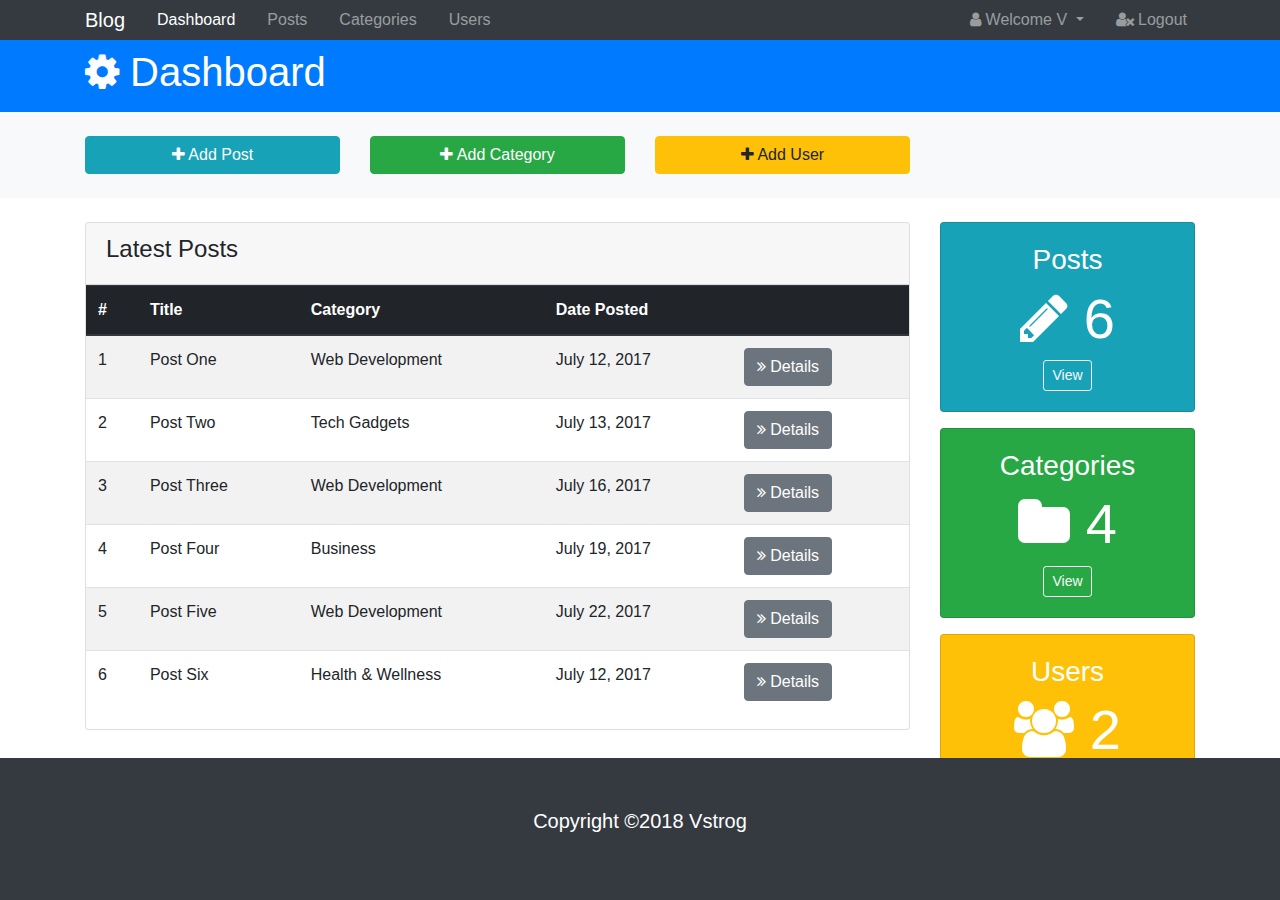
<file: blog/index.html>
<!DOCTYPE html>
<html lang="en">
<head>
  <meta charset="UTF-8">
  <meta name="viewport" content="width=device-width, initial-scale=1.0">
  <meta http-equiv="X-UA-Compatible" content="ie=edge">
  <title>Blog Admin</title>
  <link rel="stylesheet" href="https://cdnjs.cloudflare.com/ajax/libs/font-awesome/4.7.0/css/font-awesome.min.css" />
  <link rel="stylesheet" href="https://maxcdn.bootstrapcdn.com/bootstrap/4.0.0/css/bootstrap.min.css" integrity="sha384-Gn5384xqQ1aoWXA+058RXPxPg6fy4IWvTNh0E263XmFcJlSAwiGgFAW/dAiS6JXm" crossorigin="anonymous">
  <link rel="stylesheet" href="css/style.css">
</head>
<body>
  <nav class="navbar navbar-expand-sm navbar-dark bg-dark p-0">
    <div class="container">
      <a href="index.html" class="navbar-brand">Blog</a>
      <button class="navbar-toggler" data-toggle="collapse" data-target="#navbarNav">
        <span class="navbar-toggler-icon"></span>
      </button>
      <div class="collapse navbar-collapse" id="navbarNav">
        <ul class="navbar-nav">
          <li class="nav-item px-2 active">
            <a href="index.html" class="nav-link">Dashboard</a>
          </li>
          <li class="nav-item px-2">
            <a href="posts.html" class="nav-link">Posts</a>
          </li>
          <li class="nav-item px-2">
            <a href="categories.html" class="nav-link">Categories</a>
          </li>
          <li class="nav-item px-2">
            <a href="users.html" class="nav-link">Users</a>
          </li>
        </ul>
        <ul class="navbar-nav ml-auto">
          <li class="nav-item dropdown mr-3">
            <a href="#" class="nav-link dropdown-toggle" data-toggle="dropdown">
              <i class="fa fa-user"></i> Welcome V
            </a>
            <div class="dropdown-menu">
              <a href="profile.html" class="dropdown-item">
                <i class="fa fa-user-circle"></i> Profile
              </a>
              <a href="settings.html" class="dropdown-item">
                <i class="fa fa-gear"></i> Settings
              </a>
            </div>
          </li>
          <li class="nav-item">
            <a href="login.html" class="nav-link">
              <i class="fa fa-user-times"></i> Logout
            </a>
          </li>
        </ul>
      </div>
    </div>
  </nav>

  <!-- HEADER -->
  <header id="main-header" class="py-2 bg-primary text-white">
    <div class="container">
      <div class="row">
        <div class="col-md-6">
          <h1><i class="fa fa-gear"></i> Dashboard</h1>
        </div>
      </div>
    </div>
  </header>

  <!-- ACTIONS -->
  <section id="actions" class="py-4 mb-4 bg-light">
    <div class="container">
      <div class="row">
        <div class="col-md-3">
          <a href="#" class="btn btn-info btn-block" data-toggle="modal" data-target="#addPostModal">
            <i class="fa fa-plus"></i> Add Post
          </a>
        </div>
        <div class="col-md-3">
          <a href="#" class="btn btn-success btn-block" data-toggle="modal" data-target="#addCategoryModal">
            <i class="fa fa-plus"></i> Add Category
          </a>
        </div>
        <div class="col-md-3">
          <a href="#" class="btn btn-warning btn-block" data-toggle="modal" data-target="#addUserModal">
            <i class="fa fa-plus"></i> Add User
          </a>
        </div>
      </div>
    </div>
  </section>

  <!-- POSTS -->
  <section id="posts">
    <div class="container">
      <div class="row">
        <div class="col-md-9">
          <div class="card">
            <div class="card-header">
              <h4>Latest Posts</h4>
            </div>
            <table class="table table-striped">
              <thead class="thead-dark">
                <tr>
                  <th>#</th>
                  <th>Title</th>
                  <th>Category</th>
                  <th>Date Posted</th>
                  <th></th>
                </tr>
              </thead>
              <tbody>
                <tr>
                  <td scope="row">1</td>
                  <td>Post One</td>
                  <td>Web Development</td>
                  <td>July 12, 2017</td>
                  <td><a href="details.html" class="btn btn-secondary">
                    <i class="fa fa-angle-double-right"></i> Details
                  </a></td>
                </tr>
                <tr>
                  <td scope="row">2</td>
                  <td>Post Two</td>
                  <td>Tech Gadgets</td>
                  <td>July 13, 2017</td>
                  <td><a href="details.html" class="btn btn-secondary">
                    <i class="fa fa-angle-double-right"></i> Details
                  </a></td>
                </tr>
                <tr>
                  <td scope="row">3</td>
                  <td>Post Three</td>
                  <td>Web Development</td>
                  <td>July 16, 2017</td>
                  <td><a href="details.html" class="btn btn-secondary">
                    <i class="fa fa-angle-double-right"></i> Details
                  </a></td>
                </tr>
                <tr>
                  <td scope="row">4</td>
                  <td>Post Four</td>
                  <td>Business</td>
                  <td>July 19, 2017</td>
                  <td><a href="details.html" class="btn btn-secondary">
                    <i class="fa fa-angle-double-right"></i> Details
                  </a></td>
                </tr>
                <tr>
                  <td scope="row">5</td>
                  <td>Post Five</td>
                  <td>Web Development</td>
                  <td>July 22, 2017</td>
                  <td><a href="details.html" class="btn btn-secondary">
                    <i class="fa fa-angle-double-right"></i> Details
                  </a></td>
                </tr>
                <tr>
                  <td scope="row">6</td>
                  <td>Post Six</td>
                  <td>Health & Wellness</td>
                  <td>July 12, 2017</td>
                  <td><a href="details.html" class="btn btn-secondary">
                    <i class="fa fa-angle-double-right"></i> Details
                  </a></td>
                </tr>
              </tbody>
            </table>
          </div>
        </div>
        <div class="col-md-3">
          <div class="card text-center bg-info text-white mb-3">
            <div class="card-body">
              <h3>Posts</h3>
              <h1 class="display-4">
                <i class="fa fa-pencil"></i> 6
              </h1>
              <a href="posts.html" class="btn btn-outline-light btn-sm">View</a>
            </div>
          </div>
          <div class="card text-center bg-success text-white mb-3">
            <div class="card-body">
              <h3>Categories</h3>
              <h1 class="display-4">
                <i class="fa fa-folder"></i> 4
              </h1>
              <a href="categories.html" class="btn btn-outline-light btn-sm">View</a>
            </div>
          </div>
          <div class="card text-center bg-warning text-white mb-3">
            <div class="card-body">
              <h3>Users</h3>
              <h1 class="display-4">
                <i class="fa fa-users"></i> 2
              </h1>
              <a href="users.html" class="btn btn-outline-light btn-sm">View</a>
            </div>
          </div>
        </div>
      </div>
    </div>
  </section>

  <!-- FOOTER -->
  <footer id="main-footer" class="bg-dark text-white mt-5 p-5">
    <div class="container">
      <div class="row">
        <div class="col">
          <p class="lead text-center">Copyright &copy;2018 Vstrog</p>
        </div>
      </div>
    </div>

  </footer>

  <!-- POST MODAL -->
  <div class="modal fade" id="addPostModal">
    <div class="modal-dialog modal-lg">
      <div class="modal-content">
        <div class="modal-header bg-info text-white">
          <h5 class="modal-title">Add Post</h5>
          <button class="close" data-dismiss="modal"><span>&times;</span></button>
        </div>
        <div class="modal-body">
          <form>
            <div class="form-group">
              <label for="title">Title</label>
              <input type="text" class="form-control">
            </div>
            <div class="form-group">
              <label for="category">Category</label>
              <select class="form-control">
                <option value="">Web Development</option>
                <option value="">Tech Gadgets</option>
                <option value="">Business</option>
                <option value="">Health & Wellness</option>
              </select>
            </div>
            <div class="form-group">
              <label for="file">Image Upload</label>
              <input type="file" class="form-control-file">
              <small class="form-test text-muted">Max Size 3MB</small>
            </div>
            <div class="form-group">
              <label for="body">Body</label>
              <textarea class="form-control" name="editor1"></textarea>  
            </div>
          </form>
        </div>
        <div class="modal-footer">
          <button class="btn btn-secondary" data-dismiss="modal">Close</button>
          <button class="btn btn-primary" data-dismiss="modal">Save Changes</button>
        </div>
      </div>
    </div>
    </div>
  
  <!-- CATEGORY MODAL -->
  <div class="modal fade" id="addCategoryModal">
    <div class="modal-dialog modal-lg">
      <div class="modal-content">
        <div class="modal-header bg-success text-white">
          <h5 class="modal-title">Add Category</h5>
          <button class="close" data-dismiss="modal"><span>&times;</span></button>
        </div>
        <div class="modal-body">
          <form>
            <div class="form-group">
              <label for="title">Title</label>
              <input type="text" class="form-control">
            </div>
          </form>
        </div>
        <div class="modal-footer">
          <button class="btn btn-secondary" data-dismiss="modal">Close</button>
          <button class="btn btn-success" data-dismiss="modal">Save Changes</button>
        </div>
      </div>
    </div>
  </div>

  <!-- USER MODAL -->
  <div class="modal fade" id="addUserModal">
    <div class="modal-dialog modal-lg">
      <div class="modal-content">
        <div class="modal-header bg-warning text-white">
          <h5 class="modal-title">Add Category</h5>
          <button class="close" data-dismiss="modal"><span>&times;</span></button>
        </div>
        <div class="modal-body">
          <form>
            <div class="form-group">
              <label for="title">Name</label>
              <input type="text" class="form-control">
            </div>
            <div class="form-group">
              <label for="title">Email</label>
              <input type="text" class="form-control">
            </div>
            <div class="form-group">
              <label for="title">Password</label>
              <input type="password" class="form-control">
            </div>
            <div class="form-group">
              <label for="title">Confirm Password</label>
              <input type="password" class="form-control">
            </div>
          </form>
        </div>
        <div class="modal-footer">
          <button class="btn btn-secondary" data-dismiss="modal">Close</button>
          <button class="btn btn-warning" data-dismiss="modal">Save Changes</button>
        </div>
      </div>
    </div>
  </div>

  <script src="https://code.jquery.com/jquery-3.2.1.slim.min.js" integrity="sha384-KJ3o2DKtIkvYIK3UENzmM7KCkRr/rE9/Qpg6aAZGJwFDMVNA/GpGFF93hXpG5KkN" crossorigin="anonymous"></script>
  <script src="https://cdnjs.cloudflare.com/ajax/libs/popper.js/1.12.9/umd/popper.min.js" integrity="sha384-ApNbgh9B+Y1QKtv3Rn7W3mgPxhU9K/ScQsAP7hUibX39j7fakFPskvXusvfa0b4Q" crossorigin="anonymous"></script>
  <script src="https://maxcdn.bootstrapcdn.com/bootstrap/4.0.0/js/bootstrap.min.js" integrity="sha384-JZR6Spejh4U02d8jOt6vLEHfe/JQGiRRSQQxSfFWpi1MquVdAyjUar5+76PVCmYl" crossorigin="anonymous"></script>
  <script src="https://cdn.ckeditor.com/4.8.0/standard/ckeditor.js"></script>
  <script>CKEDITOR.replace( 'editor1' );</script>
</body>
</html>
</file>
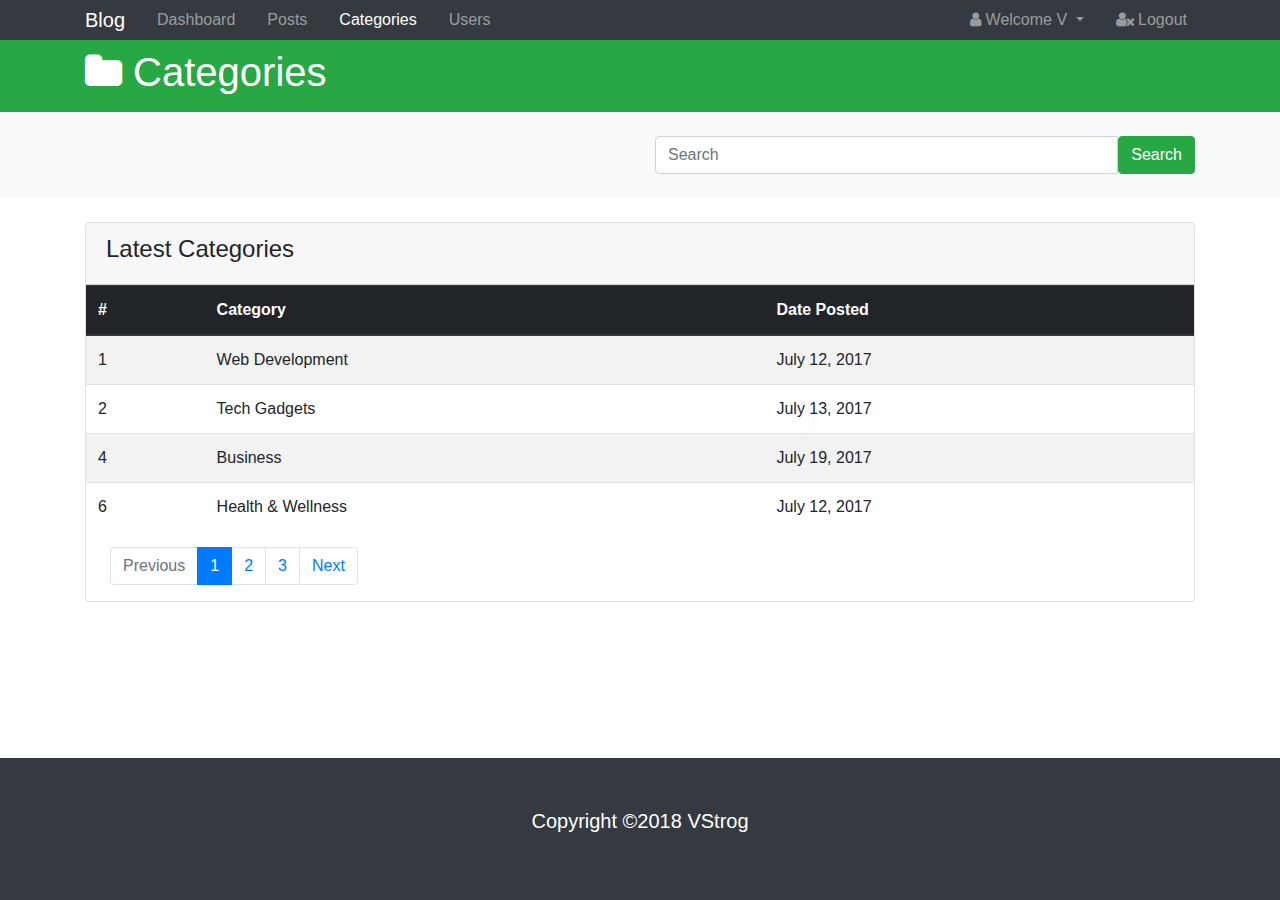
<file: blog/categories.html>
<!DOCTYPE html>
<html lang="en">
<head>
  <meta charset="UTF-8">
  <meta name="viewport" content="width=device-width, initial-scale=1.0">
  <meta http-equiv="X-UA-Compatible" content="ie=edge">
  <title>Blog Admin</title>
  <link rel="stylesheet" href="https://cdnjs.cloudflare.com/ajax/libs/font-awesome/4.7.0/css/font-awesome.min.css" />
  <link rel="stylesheet" href="https://maxcdn.bootstrapcdn.com/bootstrap/4.0.0/css/bootstrap.min.css" integrity="sha384-Gn5384xqQ1aoWXA+058RXPxPg6fy4IWvTNh0E263XmFcJlSAwiGgFAW/dAiS6JXm" crossorigin="anonymous">
  <link rel="stylesheet" href="css/style.css">
</head>
<body>
  <nav class="navbar navbar-expand-sm navbar-dark bg-dark p-0">
    <div class="container">
      <a href="index.html" class="navbar-brand">Blog</a>
      <button class="navbar-toggler" data-toggle="collapse" data-target="#navbarNav">
        <span class="navbar-toggler-icon"></span>
      </button>
      <div class="collapse navbar-collapse" id="navbarNav">
        <ul class="navbar-nav">
          <li class="nav-item px-2">
            <a href="index.html" class="nav-link">Dashboard</a>
          </li>
          <li class="nav-item px-2">
            <a href="posts.html" class="nav-link">Posts</a>
          </li>
          <li class="nav-item px-2">
            <a href="categories.html" class="nav-link active">Categories</a>
          </li>
          <li class="nav-item px-2">
            <a href="users.html" class="nav-link">Users</a>
          </li>
        </ul>
        <ul class="navbar-nav ml-auto">
          <li class="nav-item dropdown mr-3">
            <a href="#" class="nav-link dropdown-toggle" data-toggle="dropdown">
              <i class="fa fa-user"></i> Welcome V
            </a>
            <div class="dropdown-menu">
              <a href="profile.html" class="dropdown-item">
                <i class="fa fa-user-circle"></i> Profile
              </a>
              <a href="settings.html" class="dropdown-item">
                <i class="fa fa-gear"></i> Settings
              </a>
            </div>
          </li>
          <li class="nav-item">
            <a href="login.html" class="nav-link">
              <i class="fa fa-user-times"></i> Logout
            </a>
          </li>
        </ul>
      </div>
    </div>
  </nav>

  <!-- HEADER -->
  <header id="main-header" class="py-2 bg-success text-white">
    <div class="container">
      <div class="row">
        <div class="col-md-6">
          <h1><i class="fa fa-folder"></i> Categories</h1>
        </div>
      </div>
    </div>
  </header>

  <!-- ACTIONS -->
  <section id="actions" class="py-4 mb-4 bg-light">
    <div class="container">
      <div class="row">
        <div class="col-md-6 ml-auto">
          <div class="input-group">
            <input type="text" class="form-control" placeholder="Search">
            <span class="input-group-btn">
              <button class="btn btn-success">Search</button>
            </span>
          </div>
        </div>
      </div>
    </div>
  </section>

  <!-- POSTS -->
  <section id="posts">
    <div class="container">
      <div class="row">
        <div class="col">
          <div class="card">
            <div class="card-header">
              <h4>Latest Categories</h4>
            </div>
            <table class="table table-striped">
              <thead class="thead-dark">
                <tr>
                  <th>#</th>
                  <th>Category</th>
                  <th>Date Posted</th>
                </tr>
              </thead>
              <tbody>
                <tr>
                  <td scope="row">1</td>
                  <td>Web Development</td>
                  <td>July 12, 2017</td>
                </tr>
                <tr>
                  <td scope="row">2</td>
                  <td>Tech Gadgets</td>
                  <td>July 13, 2017</td>
                </tr>
                <tr>
                  <td scope="row">4</td>
                  <td>Business</td>
                  <td>July 19, 2017</td>
                </tr>
                <tr>
                  <td scope="row">6</td>
                  <td>Health & Wellness</td>
                  <td>July 12, 2017</td>
                </tr>
              </tbody>
            </table>
            <nav class="ml-4">
              <ul class="pagination">
                <li class="page-item disabled"><a href="#" class="page-link">Previous</a></li>
                <li class="page-item active"><a href="#" class="page-link">1</a></li>
                <li class="page-item"><a href="#" class="page-link">2</a></li>
                <li class="page-item"><a href="#" class="page-link">3</a></li>
                <li class="page-item"><a href="#" class="page-link">Next</a></li>
              </ul>
            </nav>
          </div>
        </div>
      </div>
    </div>
  </section>

  <!-- FOOTER -->
  <footer id="main-footer" class="bg-dark text-white mt-5 p-5">
    <div class="container">
      <div class="row">
        <div class="col">
          <p class="lead text-center">Copyright &copy;2018 VStrog</p>
        </div>
      </div>
    </div>

  </footer>

  <script src="https://code.jquery.com/jquery-3.2.1.slim.min.js" integrity="sha384-KJ3o2DKtIkvYIK3UENzmM7KCkRr/rE9/Qpg6aAZGJwFDMVNA/GpGFF93hXpG5KkN" crossorigin="anonymous"></script>
  <script src="https://cdnjs.cloudflare.com/ajax/libs/popper.js/1.12.9/umd/popper.min.js" integrity="sha384-ApNbgh9B+Y1QKtv3Rn7W3mgPxhU9K/ScQsAP7hUibX39j7fakFPskvXusvfa0b4Q" crossorigin="anonymous"></script>
  <script src="https://maxcdn.bootstrapcdn.com/bootstrap/4.0.0/js/bootstrap.min.js" integrity="sha384-JZR6Spejh4U02d8jOt6vLEHfe/JQGiRRSQQxSfFWpi1MquVdAyjUar5+76PVCmYl" crossorigin="anonymous"></script>
  <script src="https://cdn.ckeditor.com/4.8.0/standard/ckeditor.js"></script>
  <script>CKEDITOR.replace( 'editor1' );</script>
</body>
</html>
</file>
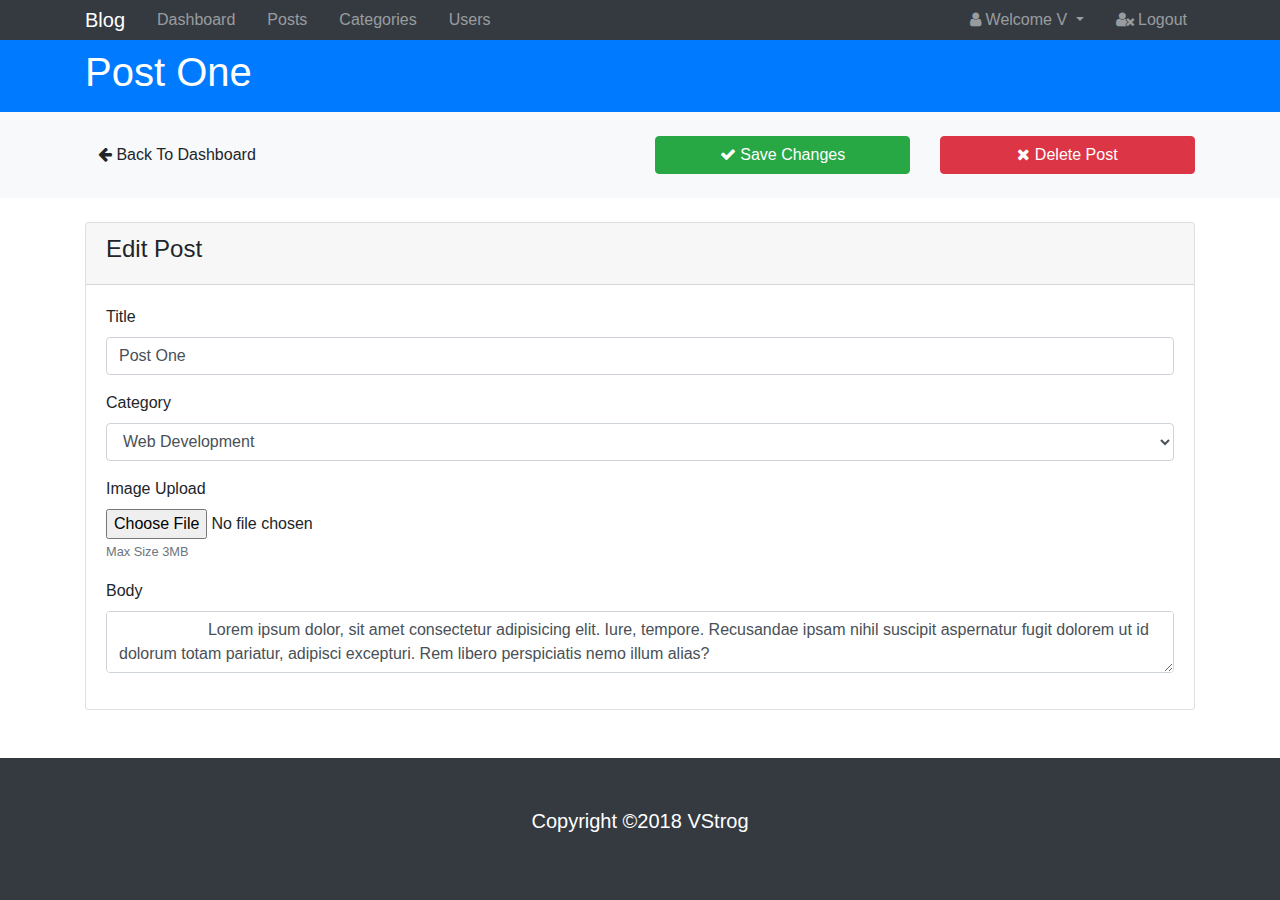
<file: blog/details.html>
<!DOCTYPE html>
<html lang="en">
<head>
  <meta charset="UTF-8">
  <meta name="viewport" content="width=device-width, initial-scale=1.0">
  <meta http-equiv="X-UA-Compatible" content="ie=edge">
  <title>Blogen Admin Area</title>
  <link rel="stylesheet" href="https://cdnjs.cloudflare.com/ajax/libs/font-awesome/4.7.0/css/font-awesome.min.css" />
  <link rel="stylesheet" href="https://maxcdn.bootstrapcdn.com/bootstrap/4.0.0/css/bootstrap.min.css" integrity="sha384-Gn5384xqQ1aoWXA+058RXPxPg6fy4IWvTNh0E263XmFcJlSAwiGgFAW/dAiS6JXm" crossorigin="anonymous">
  <link rel="stylesheet" href="css/style.css">
</head>
<body>
  <nav class="navbar navbar-expand-sm navbar-dark bg-dark p-0">
    <div class="container">
      <a href="index.html" class="navbar-brand">Blog</a>
      <button class="navbar-toggler" data-toggle="collapse" data-target="#navbarNav">
        <span class="navbar-toggler-icon"></span>
      </button>
      <div class="collapse navbar-collapse" id="navbarNav">
        <ul class="navbar-nav">
          <li class="nav-item px-2">
            <a href="index.html" class="nav-link">Dashboard</a>
          </li>
          <li class="nav-item px-2">
            <a href="posts.html" class="nav-link">Posts</a>
          </li>
          <li class="nav-item px-2">
            <a href="categories.html" class="nav-link">Categories</a>
          </li>
          <li class="nav-item px-2">
            <a href="users.html" class="nav-link">Users</a>
          </li>
        </ul>
        <ul class="navbar-nav ml-auto">
          <li class="nav-item dropdown mr-3">
            <a href="#" class="nav-link dropdown-toggle" data-toggle="dropdown">
              <i class="fa fa-user"></i> Welcome V
            </a>
            <div class="dropdown-menu">
              <a href="profile.html" class="dropdown-item">
                <i class="fa fa-user-circle"></i> Profile
              </a>
              <a href="settings.html" class="dropdown-item">
                <i class="fa fa-gear"></i> Settings
              </a>
            </div>
          </li>
          <li class="nav-item">
            <a href="login.html" class="nav-link">
              <i class="fa fa-user-times"></i> Logout
            </a>
          </li>
        </ul>
      </div>
    </div>
  </nav>

  <!-- HEADER -->
  <header id="main-header" class="py-2 bg-primary text-white">
    <div class="container">
      <div class="row">
        <div class="col-md-6">
          <h1> Post One</h1>
        </div>
      </div>
    </div>
  </header>

  <!-- ACTIONS -->
  <section id="actions" class="py-4 mb-4 bg-light">
    <div class="container">
      <div class="row">
        <div class="col-md-3 mr-auto">
          <a href="index.html" class="btn btn-primary btn-light">
            <i class="fa fa-arrow-left"></i> Back To Dashboard
          </a>
        </div>
        <div class="col-md-3">
          <a href="#" class="btn btn-success btn-block">
            <i class="fa fa-check"></i> Save Changes
          </a>
        </div>
        <div class="col-md-3">
          <a href="#" class="btn btn-danger btn-block">
            <i class="fa fa-remove"></i> Delete Post
          </a>
        </div>
      </div>
    </div>
  </section>

  <!-- POSTS -->
  <section id="posts">
    <div class="container">
      <div class="row">
        <div class="col">
          <div class="card">
            <div class="card-header">
              <h4>Edit Post</h4>
            </div>
            <div class="card-body">
              <form>
                <div class="form-group">
                  <label for="title">Title</label>
                  <input type="text" class="form-control" value="Post One">
                </div>
                <div class="form-group">
                  <label for="title">Category</label>
                  <select class="form-control">
                    <option value="">Web Development</option>
                    <option value="">Tech Gadgets</option>
                    <option value="">Business</option>
                    <option value="">Health & Wellness</option>
                  </select>
                </div>
                <div class="form-group">
                  <label for="file">Image Upload</label>
                  <input type="file" class="form-control-file">
                  <small class="form-test text-muted">Max Size 3MB</small>
                </div>
                <div class="form-group">
                  <label for="body">Body</label>
                  <textarea class="form-control" name="editor1">
                    Lorem ipsum dolor, sit amet consectetur adipisicing elit. Iure, tempore. Recusandae ipsam nihil suscipit aspernatur fugit dolorem ut id dolorum totam pariatur, adipisci excepturi. Rem libero perspiciatis nemo illum alias?
                  </textarea>  
                </div>
              </form>
            </div>
          </div>
        </div>
      </div>
    </div>
  </section>

  <!-- FOOTER -->
  <footer id="main-footer" class="bg-dark text-white mt-5 p-5">
    <div class="container">
      <div class="row">
        <div class="col">
          <p class="lead text-center">Copyright &copy;2018 VStrog</p>
        </div>
      </div>
    </div>

  </footer>

  <script src="https://code.jquery.com/jquery-3.2.1.slim.min.js" integrity="sha384-KJ3o2DKtIkvYIK3UENzmM7KCkRr/rE9/Qpg6aAZGJwFDMVNA/GpGFF93hXpG5KkN" crossorigin="anonymous"></script>
  <script src="https://cdnjs.cloudflare.com/ajax/libs/popper.js/1.12.9/umd/popper.min.js" integrity="sha384-ApNbgh9B+Y1QKtv3Rn7W3mgPxhU9K/ScQsAP7hUibX39j7fakFPskvXusvfa0b4Q" crossorigin="anonymous"></script>
  <script src="https://maxcdn.bootstrapcdn.com/bootstrap/4.0.0/js/bootstrap.min.js" integrity="sha384-JZR6Spejh4U02d8jOt6vLEHfe/JQGiRRSQQxSfFWpi1MquVdAyjUar5+76PVCmYl" crossorigin="anonymous"></script>
  <script src="https://cdn.ckeditor.com/4.8.0/standard/ckeditor.js"></script>
  <script>CKEDITOR.replace( 'editor1' );</script>
</body>
</html>
</file>
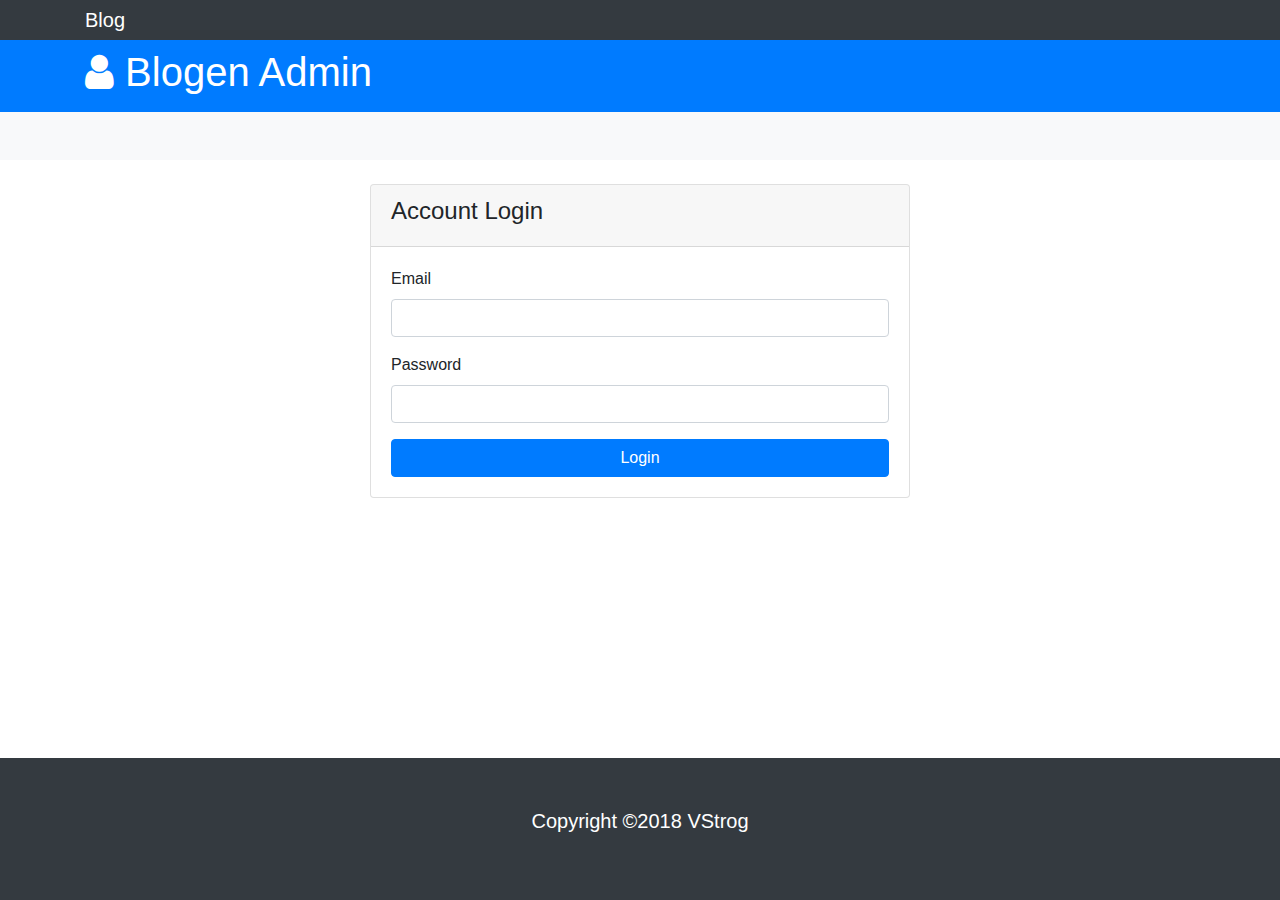
<file: blog/login.html>
<!DOCTYPE html>
<html lang="en">
<head>
  <meta charset="UTF-8">
  <meta name="viewport" content="width=device-width, initial-scale=1.0">
  <meta http-equiv="X-UA-Compatible" content="ie=edge">
  <title>Blog Admin</title>
  <link rel="stylesheet" href="https://cdnjs.cloudflare.com/ajax/libs/font-awesome/4.7.0/css/font-awesome.min.css" />
  <link rel="stylesheet" href="https://maxcdn.bootstrapcdn.com/bootstrap/4.0.0/css/bootstrap.min.css" integrity="sha384-Gn5384xqQ1aoWXA+058RXPxPg6fy4IWvTNh0E263XmFcJlSAwiGgFAW/dAiS6JXm" crossorigin="anonymous">
  <link rel="stylesheet" href="css/style.css">
</head>
<body>
  <nav class="navbar navbar-expand-sm navbar-dark bg-dark p-0">
    <div class="container">
      <a href="index.html" class="navbar-brand">Blog</a>
      <button class="navbar-toggler" data-toggle="collapse" data-target="#navbarNav">
        <span class="navbar-toggler-icon"></span>
      </button>
      <div class="collapse navbar-collapse" id="navbarNav">
        
      </div>
    </div>
  </nav>

  <!-- HEADER -->
  <header id="main-header" class="py-2 bg-primary text-white">
    <div class="container">
      <div class="row">
        <div class="col-md-6">
          <h1><i class="fa fa-user"></i> Blogen Admin</h1>
        </div>
      </div>
    </div>
  </header>

  <!-- ACTIONS -->
  <section id="actions" class="py-4 mb-4 bg-light">
    <div class="container">
      <div class="row">
      </div>
    </div>
  </section>

  <!-- LOGIN -->
  <section id="login">
    <div class="container">
      <div class="row">
        <div class="col-md-6 mx-auto">
          <div class="card">
            <div class="card-header">
              <h4>Account Login</h4>
            </div>
            <div class="card-body">
              <form action="index.html">
                <div class="form-group">
                  <label for="email">Email</label>
                  <input type="email" class="form-control">
                </div>
                <div class="form-group">
                  <label for="password">Password</label>
                  <input type="password" class="form-control">
                </div>
                <input type="submit" class="btn btn-primary btn-block" value="Login">
              </form>
            </div>
          </div>
        </div>
      </div>
    </div>
  </section>

  <!-- FOOTER -->
  <footer id="main-footer" class="bg-dark text-white mt-5 p-5">
    <div class="container">
      <div class="row">
        <div class="col">
          <p class="lead text-center">Copyright &copy;2018 VStrog</p>
        </div>
      </div>
    </div>

  </footer>

  <script src="https://code.jquery.com/jquery-3.2.1.slim.min.js" integrity="sha384-KJ3o2DKtIkvYIK3UENzmM7KCkRr/rE9/Qpg6aAZGJwFDMVNA/GpGFF93hXpG5KkN" crossorigin="anonymous"></script>
  <script src="https://cdnjs.cloudflare.com/ajax/libs/popper.js/1.12.9/umd/popper.min.js" integrity="sha384-ApNbgh9B+Y1QKtv3Rn7W3mgPxhU9K/ScQsAP7hUibX39j7fakFPskvXusvfa0b4Q" crossorigin="anonymous"></script>
  <script src="https://maxcdn.bootstrapcdn.com/bootstrap/4.0.0/js/bootstrap.min.js" integrity="sha384-JZR6Spejh4U02d8jOt6vLEHfe/JQGiRRSQQxSfFWpi1MquVdAyjUar5+76PVCmYl" crossorigin="anonymous"></script>
  <script src="https://cdn.ckeditor.com/4.8.0/standard/ckeditor.js"></script>
  <script>CKEDITOR.replace( 'editor1' );</script>
</body>
</html>
</file>
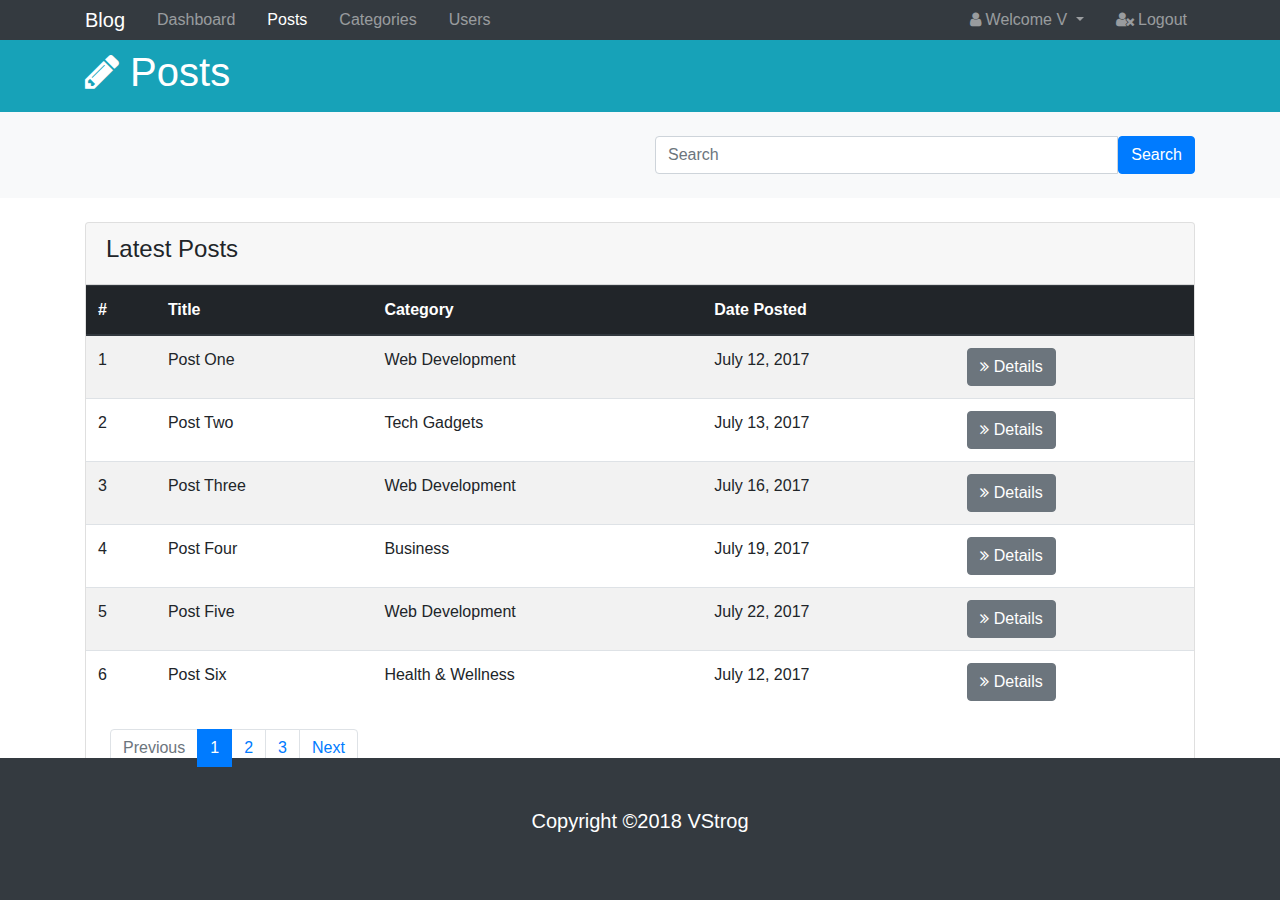
<file: blog/posts.html>
<!DOCTYPE html>
<html lang="en">
<head>
  <meta charset="UTF-8">
  <meta name="viewport" content="width=device-width, initial-scale=1.0">
  <meta http-equiv="X-UA-Compatible" content="ie=edge">
  <title>Blog Admin</title>
  <link rel="stylesheet" href="https://cdnjs.cloudflare.com/ajax/libs/font-awesome/4.7.0/css/font-awesome.min.css" />
  <link rel="stylesheet" href="https://maxcdn.bootstrapcdn.com/bootstrap/4.0.0/css/bootstrap.min.css" integrity="sha384-Gn5384xqQ1aoWXA+058RXPxPg6fy4IWvTNh0E263XmFcJlSAwiGgFAW/dAiS6JXm" crossorigin="anonymous">
  <link rel="stylesheet" href="css/style.css">
</head>
<body>
  <nav class="navbar navbar-expand-sm navbar-dark bg-dark p-0">
    <div class="container">
      <a href="index.html" class="navbar-brand">Blog</a>
      <button class="navbar-toggler" data-toggle="collapse" data-target="#navbarNav">
        <span class="navbar-toggler-icon"></span>
      </button>
      <div class="collapse navbar-collapse" id="navbarNav">
        <ul class="navbar-nav">
          <li class="nav-item px-2">
            <a href="index.html" class="nav-link">Dashboard</a>
          </li>
          <li class="nav-item px-2">
            <a href="posts.html" class="nav-link active">Posts</a>
          </li>
          <li class="nav-item px-2">
            <a href="categories.html" class="nav-link">Categories</a>
          </li>
          <li class="nav-item px-2">
            <a href="users.html" class="nav-link">Users</a>
          </li>
        </ul>
        <ul class="navbar-nav ml-auto">
          <li class="nav-item dropdown mr-3">
            <a href="#" class="nav-link dropdown-toggle" data-toggle="dropdown">
              <i class="fa fa-user"></i> Welcome V
            </a>
            <div class="dropdown-menu">
              <a href="profile.html" class="dropdown-item">
                <i class="fa fa-user-circle"></i> Profile
              </a>
              <a href="settings.html" class="dropdown-item">
                <i class="fa fa-gear"></i> Settings
              </a>
            </div>
          </li>
          <li class="nav-item">
            <a href="login.html" class="nav-link">
              <i class="fa fa-user-times"></i> Logout
            </a>
          </li>
        </ul>
      </div>
    </div>
  </nav>

  <!-- HEADER -->
  <header id="main-header" class="py-2 bg-info text-white">
    <div class="container">
      <div class="row">
        <div class="col-md-6">
          <h1><i class="fa fa-pencil"></i> Posts</h1>
        </div>
      </div>
    </div>
  </header>

  <!-- ACTIONS -->
  <section id="actions" class="py-4 mb-4 bg-light">
    <div class="container">
      <div class="row">
        <div class="col-md-6 ml-auto">
          <div class="input-group">
            <input type="text" class="form-control" placeholder="Search">
            <span class="input-group-btn">
              <button class="btn btn-primary">Search</button>
            </span>
          </div>
        </div>
      </div>
    </div>
  </section>

  <!-- POSTS -->
  <section id="posts">
    <div class="container">
      <div class="row">
        <div class="col">
          <div class="card">
            <div class="card-header">
              <h4>Latest Posts</h4>
            </div>
            <table class="table table-striped">
              <thead class="thead-dark">
                <tr>
                  <th>#</th>
                  <th>Title</th>
                  <th>Category</th>
                  <th>Date Posted</th>
                  <th></th>
                </tr>
              </thead>
              <tbody>
                <tr>
                  <td scope="row">1</td>
                  <td>Post One</td>
                  <td>Web Development</td>
                  <td>July 12, 2017</td>
                  <td><a href="details.html" class="btn btn-secondary">
                    <i class="fa fa-angle-double-right"></i> Details
                  </a></td>
                </tr>
                <tr>
                  <td scope="row">2</td>
                  <td>Post Two</td>
                  <td>Tech Gadgets</td>
                  <td>July 13, 2017</td>
                  <td><a href="details.html" class="btn btn-secondary">
                    <i class="fa fa-angle-double-right"></i> Details
                  </a></td>
                </tr>
                <tr>
                  <td scope="row">3</td>
                  <td>Post Three</td>
                  <td>Web Development</td>
                  <td>July 16, 2017</td>
                  <td><a href="details.html" class="btn btn-secondary">
                    <i class="fa fa-angle-double-right"></i> Details
                  </a></td>
                </tr>
                <tr>
                  <td scope="row">4</td>
                  <td>Post Four</td>
                  <td>Business</td>
                  <td>July 19, 2017</td>
                  <td><a href="details.html" class="btn btn-secondary">
                    <i class="fa fa-angle-double-right"></i> Details
                  </a></td>
                </tr>
                <tr>
                  <td scope="row">5</td>
                  <td>Post Five</td>
                  <td>Web Development</td>
                  <td>July 22, 2017</td>
                  <td><a href="details.html" class="btn btn-secondary">
                    <i class="fa fa-angle-double-right"></i> Details
                  </a></td>
                </tr>
                <tr>
                  <td scope="row">6</td>
                  <td>Post Six</td>
                  <td>Health & Wellness</td>
                  <td>July 12, 2017</td>
                  <td><a href="details.html" class="btn btn-secondary">
                    <i class="fa fa-angle-double-right"></i> Details
                  </a></td>
                </tr>
              </tbody>
            </table>
            <nav class="ml-4">
              <ul class="pagination">
                <li class="page-item disabled"><a href="#" class="page-link">Previous</a></li>
                <li class="page-item active"><a href="#" class="page-link">1</a></li>
                <li class="page-item"><a href="#" class="page-link">2</a></li>
                <li class="page-item"><a href="#" class="page-link">3</a></li>
                <li class="page-item"><a href="#" class="page-link">Next</a></li>
              </ul>
            </nav>
          </div>
        </div>
      </div>
    </div>
  </section>

  <!-- FOOTER -->
  <footer id="main-footer" class="bg-dark text-white mt-5 p-5">
    <div class="container">
      <div class="row">
        <div class="col">
          <p class="lead text-center">Copyright &copy;2018 VStrog</p>
        </div>
      </div>
    </div>

  </footer>

  <script src="https://code.jquery.com/jquery-3.2.1.slim.min.js" integrity="sha384-KJ3o2DKtIkvYIK3UENzmM7KCkRr/rE9/Qpg6aAZGJwFDMVNA/GpGFF93hXpG5KkN" crossorigin="anonymous"></script>
  <script src="https://cdnjs.cloudflare.com/ajax/libs/popper.js/1.12.9/umd/popper.min.js" integrity="sha384-ApNbgh9B+Y1QKtv3Rn7W3mgPxhU9K/ScQsAP7hUibX39j7fakFPskvXusvfa0b4Q" crossorigin="anonymous"></script>
  <script src="https://maxcdn.bootstrapcdn.com/bootstrap/4.0.0/js/bootstrap.min.js" integrity="sha384-JZR6Spejh4U02d8jOt6vLEHfe/JQGiRRSQQxSfFWpi1MquVdAyjUar5+76PVCmYl" crossorigin="anonymous"></script>
  <script src="https://cdn.ckeditor.com/4.8.0/standard/ckeditor.js"></script>
  <script>CKEDITOR.replace( 'editor1' );</script>
</body>
</html>
</file>
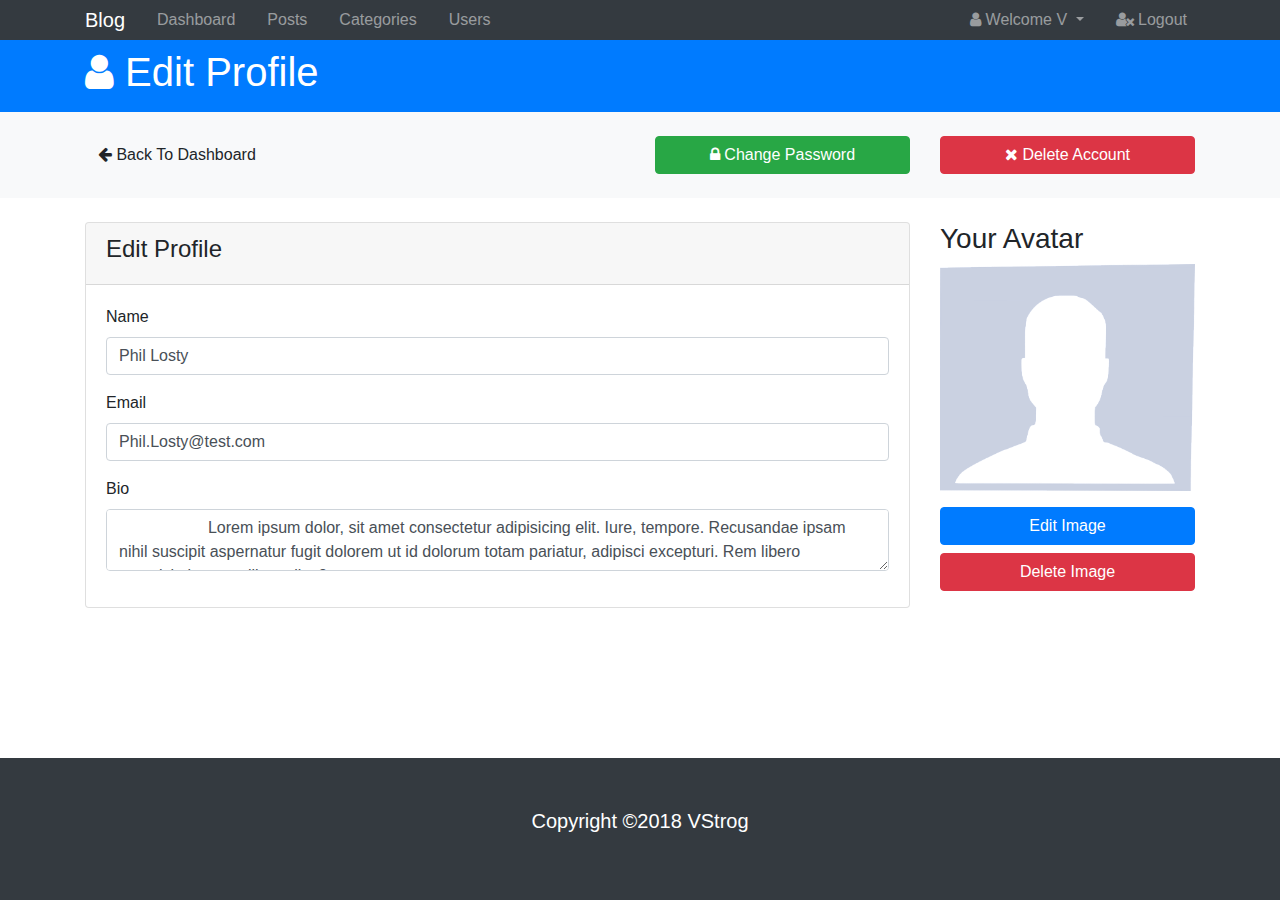
<file: blog/profile.html>
<!DOCTYPE html>
<html lang="en">
<head>
  <meta charset="UTF-8">
  <meta name="viewport" content="width=device-width, initial-scale=1.0">
  <meta http-equiv="X-UA-Compatible" content="ie=edge">
  <title>Blog Admin</title>
  <link rel="stylesheet" href="https://cdnjs.cloudflare.com/ajax/libs/font-awesome/4.7.0/css/font-awesome.min.css" />
  <link rel="stylesheet" href="https://maxcdn.bootstrapcdn.com/bootstrap/4.0.0/css/bootstrap.min.css" integrity="sha384-Gn5384xqQ1aoWXA+058RXPxPg6fy4IWvTNh0E263XmFcJlSAwiGgFAW/dAiS6JXm" crossorigin="anonymous">
  <link rel="stylesheet" href="css/style.css">
</head>
<body>
  <nav class="navbar navbar-expand-sm navbar-dark bg-dark p-0">
    <div class="container">
      <a href="index.html" class="navbar-brand">Blog</a>
      <button class="navbar-toggler" data-toggle="collapse" data-target="#navbarNav">
        <span class="navbar-toggler-icon"></span>
      </button>
      <div class="collapse navbar-collapse" id="navbarNav">
        <ul class="navbar-nav">
          <li class="nav-item px-2">
            <a href="index.html" class="nav-link">Dashboard</a>
          </li>
          <li class="nav-item px-2">
            <a href="posts.html" class="nav-link">Posts</a>
          </li>
          <li class="nav-item px-2">
            <a href="categories.html" class="nav-link">Categories</a>
          </li>
          <li class="nav-item px-2">
            <a href="users.html" class="nav-link">Users</a>
          </li>
        </ul>
        <ul class="navbar-nav ml-auto">
          <li class="nav-item dropdown mr-3">
            <a href="#" class="nav-link dropdown-toggle" data-toggle="dropdown">
              <i class="fa fa-user"></i> Welcome V
            </a>
            <div class="dropdown-menu">
              <a href="profile.html" class="dropdown-item">
                <i class="fa fa-user-circle"></i> Profile
              </a>
              <a href="settings.html" class="dropdown-item">
                <i class="fa fa-gear"></i> Settings
              </a>
            </div>
          </li>
          <li class="nav-item">
            <a href="login.html" class="nav-link">
              <i class="fa fa-user-times"></i> Logout
            </a>
          </li>
        </ul>
      </div>
    </div>
  </nav>

  <!-- HEADER -->
  <header id="main-header" class="py-2 bg-primary text-white">
    <div class="container">
      <div class="row">
        <div class="col-md-6">
          <h1><i class="fa fa-user"></i> Edit Profile</h1>
        </div>
      </div>
    </div>
  </header>

  <!-- ACTIONS -->
  <section id="actions" class="py-4 mb-4 bg-light">
    <div class="container">
      <div class="row">
        <div class="col-md-3 mr-auto">
          <a href="index.html" class="btn btn-primary btn-light">
            <i class="fa fa-arrow-left"></i> Back To Dashboard
          </a>
        </div>
        <div class="col-md-3">
          <a href="#" class="btn btn-success btn-block" data-toggle="modal" data-target="#passwordModal" >
            <i class="fa fa-lock"></i> Change Password
          </a>
        </div>
        <div class="col-md-3">
          <a href="#" class="btn btn-danger btn-block">
            <i class="fa fa-remove"></i> Delete Account
          </a>
        </div>
      </div>
    </div>
  </section>

  <!-- PROFILE EDIT -->
  <section id="profile">
    <div class="container">
      <div class="row">
        <div class="col-md-9">
          <div class="card">
            <div class="card-header">
              <h4>Edit Profile</h4>
            </div>
            <div class="card-body">
              <form>
                <div class="form-group">
                  <label for="title">Name</label>
                  <input type="text" class="form-control" value="Phil Losty">
                </div>
                <div class="form-group">
                  <label for="title">Email</label>
                  <input type="text" class="form-control" value="Phil.Losty@test.com">
                </div>
                <div class="form-group">
                  <label for="body">Bio</label>
                  <textarea class="form-control" name="editor1">
                    Lorem ipsum dolor, sit amet consectetur adipisicing elit. Iure, tempore. Recusandae ipsam nihil suscipit aspernatur fugit dolorem ut id dolorum totam pariatur, adipisci excepturi. Rem libero perspiciatis nemo illum alias?
                  </textarea>  
                </div>
              </form>
            </div>
          </div>
        </div>
        <div class="col-md-3">
          <h3>Your Avatar</h3>
          <img src="img/avatar.png" alt="avatar" class="d-block img-fluid mb-3">
          <button class="btn btn-primary btn-block">Edit Image</button>
          <button class="btn btn-danger btn-block">Delete Image</button>
        </div>
      </div>
    </div>
  </section>

  <!-- FOOTER -->
  <footer id="main-footer" class="bg-dark text-white mt-5 p-5">
    <div class="container">
      <div class="row">
        <div class="col">
          <p class="lead text-center">Copyright &copy;2018 VStrog</p>
        </div>
      </div>
    </div>
  </footer>

  <!-- PASSWORD MODAL -->
  <div class="modal fade" id="passwordModal">
    <div class="modal-dialog modal-lg">
      <div class="modal-content">
        <div class="modal-header bg-primary text-white">
          <h5 class="modal-title">Change Password</h5>
          <button class="close" data-dismiss="modal"><span>&times;</span></button>
        </div>
        <div class="modal-body">
          <form>
            <div class="form-group">
              <label for="title">Password</label>
              <input type="password" class="form-control">
            </div>
            <div class="form-group">
              <label for="title">Confirm Password</label>
              <input type="password" class="form-control">
            </div>
          </form>
        </div>
        <div class="modal-footer">
          <button class="btn btn-secondary" data-dismiss="modal">Close</button>
          <button class="btn btn-primary" data-dismiss="modal">Update Password</button>
        </div>
      </div>
    </div>
  </div>

  <script src="https://code.jquery.com/jquery-3.2.1.slim.min.js" integrity="sha384-KJ3o2DKtIkvYIK3UENzmM7KCkRr/rE9/Qpg6aAZGJwFDMVNA/GpGFF93hXpG5KkN" crossorigin="anonymous"></script>
  <script src="https://cdnjs.cloudflare.com/ajax/libs/popper.js/1.12.9/umd/popper.min.js" integrity="sha384-ApNbgh9B+Y1QKtv3Rn7W3mgPxhU9K/ScQsAP7hUibX39j7fakFPskvXusvfa0b4Q" crossorigin="anonymous"></script>
  <script src="https://maxcdn.bootstrapcdn.com/bootstrap/4.0.0/js/bootstrap.min.js" integrity="sha384-JZR6Spejh4U02d8jOt6vLEHfe/JQGiRRSQQxSfFWpi1MquVdAyjUar5+76PVCmYl" crossorigin="anonymous"></script>
  <script src="https://cdn.ckeditor.com/4.8.0/standard/ckeditor.js"></script>
  <script>CKEDITOR.replace( 'editor1' );</script>
</body>
</html>
</file>
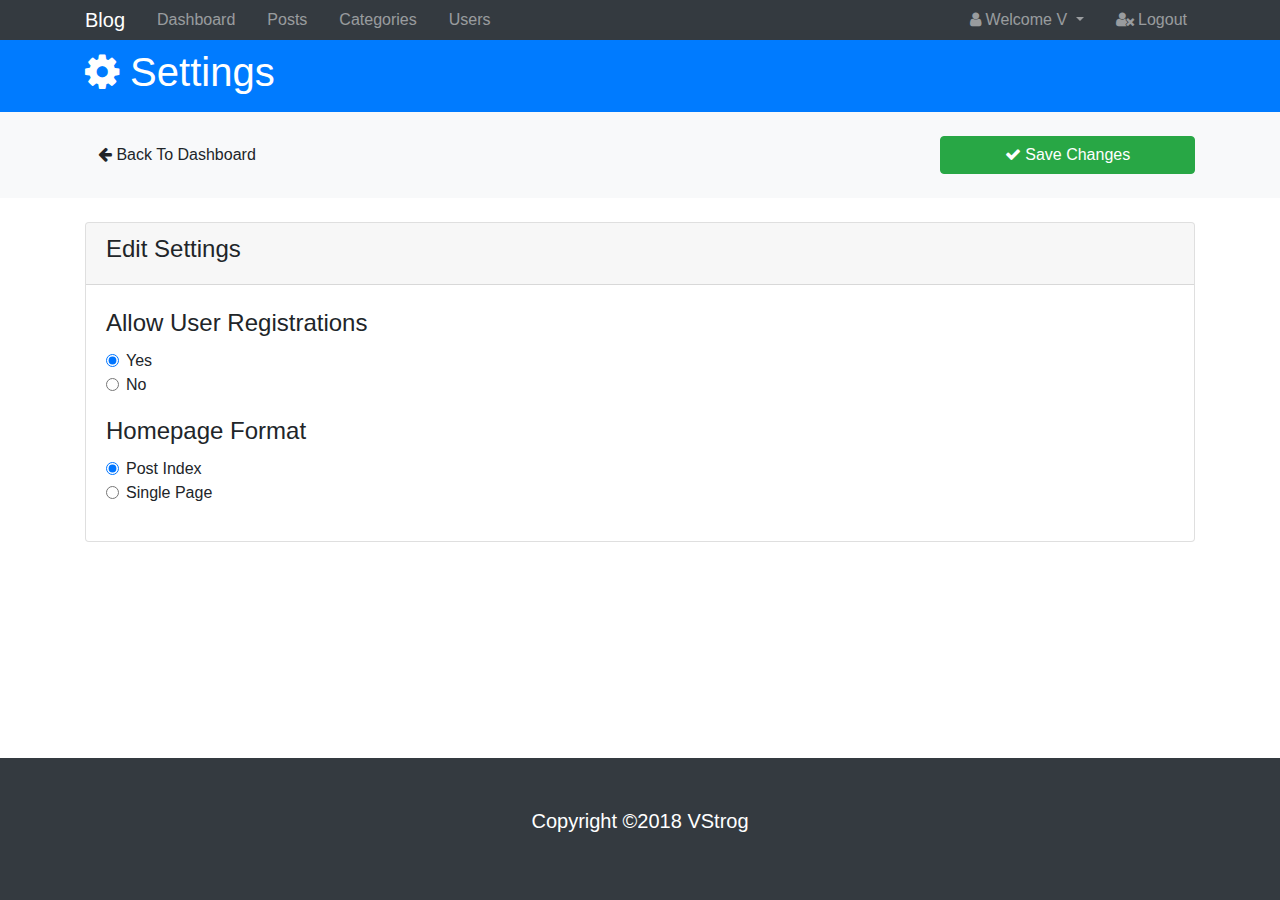
<file: blog/settings.html>
<!DOCTYPE html>
<html lang="en">
<head>
  <meta charset="UTF-8">
  <meta name="viewport" content="width=device-width, initial-scale=1.0">
  <meta http-equiv="X-UA-Compatible" content="ie=edge">
  <title>Blog Admin</title>
  <link rel="stylesheet" href="https://cdnjs.cloudflare.com/ajax/libs/font-awesome/4.7.0/css/font-awesome.min.css" />
  <link rel="stylesheet" href="https://maxcdn.bootstrapcdn.com/bootstrap/4.0.0/css/bootstrap.min.css" integrity="sha384-Gn5384xqQ1aoWXA+058RXPxPg6fy4IWvTNh0E263XmFcJlSAwiGgFAW/dAiS6JXm" crossorigin="anonymous">
  <link rel="stylesheet" href="css/style.css">
</head>
<body>
  <nav class="navbar navbar-expand-sm navbar-dark bg-dark p-0">
    <div class="container">
      <a href="index.html" class="navbar-brand">Blog</a>
      <button class="navbar-toggler" data-toggle="collapse" data-target="#navbarNav">
        <span class="navbar-toggler-icon"></span>
      </button>
      <div class="collapse navbar-collapse" id="navbarNav">
        <ul class="navbar-nav">
          <li class="nav-item px-2">
            <a href="index.html" class="nav-link">Dashboard</a>
          </li>
          <li class="nav-item px-2">
            <a href="posts.html" class="nav-link">Posts</a>
          </li>
          <li class="nav-item px-2">
            <a href="categories.html" class="nav-link">Categories</a>
          </li>
          <li class="nav-item px-2">
            <a href="users.html" class="nav-link">Users</a>
          </li>
        </ul>
        <ul class="navbar-nav ml-auto">
          <li class="nav-item dropdown mr-3">
            <a href="#" class="nav-link dropdown-toggle" data-toggle="dropdown">
              <i class="fa fa-user"></i> Welcome V
            </a>
            <div class="dropdown-menu">
              <a href="profile.html" class="dropdown-item">
                <i class="fa fa-user-circle"></i> Profile
              </a>
              <a href="settings.html" class="dropdown-item">
                <i class="fa fa-gear"></i> Settings
              </a>
            </div>
          </li>
          <li class="nav-item">
            <a href="login.html" class="nav-link">
              <i class="fa fa-user-times"></i> Logout
            </a>
          </li>
        </ul>
      </div>
    </div>
  </nav>

  <!-- HEADER -->
  <header id="main-header" class="py-2 bg-primary text-white">
    <div class="container">
      <div class="row">
        <div class="col-md-6">
          <h1><i class="fa fa-gear"></i> Settings</h1>
        </div>
      </div>
    </div>
  </header>

  <!-- ACTIONS -->
  <section id="actions" class="py-4 mb-4 bg-light">
    <div class="container">
      <div class="row">
        <div class="col-md-3 mr-auto">
          <a href="index.html" class="btn btn-primary btn-light">
            <i class="fa fa-arrow-left"></i> Back To Dashboard
          </a>
        </div>
        <div class="col-md-3">
          <a href="#" class="btn btn-success btn-block">
            <i class="fa fa-check"></i> Save Changes
          </a>
        </div>
      </div>
    </div>
  </section>

  <!-- SETTINGS -->
  <section id="settings">
    <div class="container">
      <div class="row">
        <div class="col">
          <div class="card">
            <div class="card-header">
              <h4>Edit Settings</h4>
            </div>
            <div class="card-body">
              <form>
                <fieldset class="form-group">
                  <legend>Allow User Registrations</legend>
                  <div class="form-check">
                    <label class="form-check-label">
                      <input type="radio" class="form-check-input" value="yes" checked="yes"> Yes
                    </label>
                  </div>
                  <div class="form-check">
                    <label class="form-check-label">
                      <input type="radio" class="form-check-input" value="no"> No
                    </label>
                  </div>
                </fieldset>
                <fieldset class="form-group">
                  <legend>Homepage Format</legend>
                  <div class="form-check">
                    <label class="form-check-label">
                      <input type="radio" class="form-check-input" value="posts" checked="yes"> Post Index
                    </label>
                  </div>
                  <div class="form-check">
                    <label class="form-check-label">
                      <input type="radio" class="form-check-input" value="page"> Single Page
                    </label>
                  </div>
                </fieldset>
              </form>
            </div>
          </div>
        </div>
      </div>
    </div>
  </section>

  <!-- FOOTER -->
  <footer id="main-footer" class="bg-dark text-white mt-5 p-5">
    <div class="container">
      <div class="row">
        <div class="col">
          <p class="lead text-center">Copyright &copy;2018 VStrog</p>
        </div>
      </div>
    </div>

  </footer>

  <script src="https://code.jquery.com/jquery-3.2.1.slim.min.js" integrity="sha384-KJ3o2DKtIkvYIK3UENzmM7KCkRr/rE9/Qpg6aAZGJwFDMVNA/GpGFF93hXpG5KkN" crossorigin="anonymous"></script>
  <script src="https://cdnjs.cloudflare.com/ajax/libs/popper.js/1.12.9/umd/popper.min.js" integrity="sha384-ApNbgh9B+Y1QKtv3Rn7W3mgPxhU9K/ScQsAP7hUibX39j7fakFPskvXusvfa0b4Q" crossorigin="anonymous"></script>
  <script src="https://maxcdn.bootstrapcdn.com/bootstrap/4.0.0/js/bootstrap.min.js" integrity="sha384-JZR6Spejh4U02d8jOt6vLEHfe/JQGiRRSQQxSfFWpi1MquVdAyjUar5+76PVCmYl" crossorigin="anonymous"></script>
  <script src="https://cdn.ckeditor.com/4.8.0/standard/ckeditor.js"></script>
  <script>CKEDITOR.replace( 'editor1' );</script>
</body>
</html>
</file>
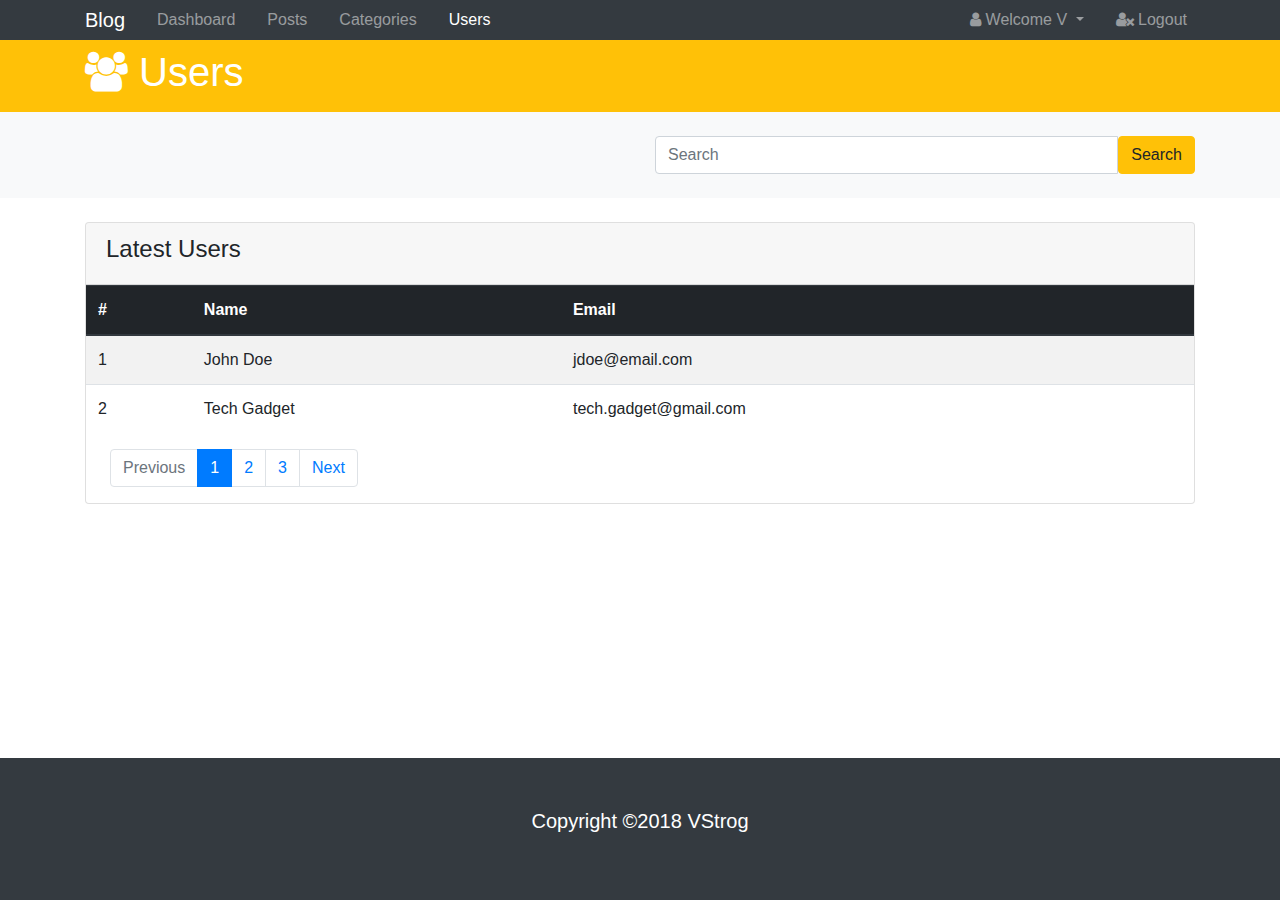
<file: blog/users.html>
<!DOCTYPE html>
<html lang="en">
<head>
  <meta charset="UTF-8">
  <meta name="viewport" content="width=device-width, initial-scale=1.0">
  <meta http-equiv="X-UA-Compatible" content="ie=edge">
  <title>Blog Admin</title>
  <link rel="stylesheet" href="https://cdnjs.cloudflare.com/ajax/libs/font-awesome/4.7.0/css/font-awesome.min.css" />
  <link rel="stylesheet" href="https://maxcdn.bootstrapcdn.com/bootstrap/4.0.0/css/bootstrap.min.css" integrity="sha384-Gn5384xqQ1aoWXA+058RXPxPg6fy4IWvTNh0E263XmFcJlSAwiGgFAW/dAiS6JXm" crossorigin="anonymous">
  <link rel="stylesheet" href="css/style.css">
</head>
<body>
  <nav class="navbar navbar-expand-sm navbar-dark bg-dark p-0">
    <div class="container">
      <a href="index.html" class="navbar-brand">Blog</a>
      <button class="navbar-toggler" data-toggle="collapse" data-target="#navbarNav">
        <span class="navbar-toggler-icon"></span>
      </button>
      <div class="collapse navbar-collapse" id="navbarNav">
        <ul class="navbar-nav">
          <li class="nav-item px-2">
            <a href="index.html" class="nav-link">Dashboard</a>
          </li>
          <li class="nav-item px-2">
            <a href="posts.html" class="nav-link">Posts</a>
          </li>
          <li class="nav-item px-2">
            <a href="categories.html" class="nav-link">Categories</a>
          </li>
          <li class="nav-item px-2">
            <a href="users.html" class="nav-link active">Users</a>
          </li>
        </ul>
        <ul class="navbar-nav ml-auto">
          <li class="nav-item dropdown mr-3">
            <a href="#" class="nav-link dropdown-toggle" data-toggle="dropdown">
              <i class="fa fa-user"></i> Welcome V
            </a>
            <div class="dropdown-menu">
              <a href="profile.html" class="dropdown-item">
                <i class="fa fa-user-circle"></i> Profile
              </a>
              <a href="settings.html" class="dropdown-item">
                <i class="fa fa-gear"></i> Settings
              </a>
            </div>
          </li>
          <li class="nav-item">
            <a href="login.html" class="nav-link">
              <i class="fa fa-user-times"></i> Logout
            </a>
          </li>
        </ul>
      </div>
    </div>
  </nav>

  <!-- HEADER -->
  <header id="main-header" class="py-2 bg-warning text-white">
    <div class="container">
      <div class="row">
        <div class="col-md-6">
          <h1><i class="fa fa-users"></i> Users</h1>
        </div>
      </div>
    </div>
  </header>

  <!-- ACTIONS -->
  <section id="actions" class="py-4 mb-4 bg-light">
    <div class="container">
      <div class="row">
        <div class="col-md-6 ml-auto">
          <div class="input-group">
            <input type="text" class="form-control" placeholder="Search">
            <span class="input-group-btn">
              <button class="btn btn-warning">Search</button>
            </span>
          </div>
        </div>
      </div>
    </div>
  </section>

  <!-- USERS -->
  <section id="posts">
    <div class="container">
      <div class="row">
        <div class="col">
          <div class="card">
            <div class="card-header">
              <h4>Latest Users</h4>
            </div>
            <table class="table table-striped">
              <thead class="thead-dark">
                <tr>
                  <th>#</th>
                  <th>Name</th>
                  <th>Email</th>
                </tr>
              </thead>
              <tbody>
                <tr>
                  <td scope="row">1</td>
                  <td>John Doe</td>
                  <td>jdoe@email.com</td>
                </tr>
                <tr>
                  <td scope="row">2</td>
                  <td>Tech Gadget</td>
                  <td>tech.gadget@gmail.com</td>
                </tr>
              </tbody>
            </table>
            <nav class="ml-4">
              <ul class="pagination">
                <li class="page-item disabled"><a href="#" class="page-link">Previous</a></li>
                <li class="page-item active"><a href="#" class="page-link">1</a></li>
                <li class="page-item"><a href="#" class="page-link">2</a></li>
                <li class="page-item"><a href="#" class="page-link">3</a></li>
                <li class="page-item"><a href="#" class="page-link">Next</a></li>
              </ul>
            </nav>
          </div>
        </div>
      </div>
    </div>
  </section>

  <!-- FOOTER -->
  <footer id="main-footer" class="bg-dark text-white mt-5 p-5">
    <div class="container">
      <div class="row">
        <div class="col">
          <p class="lead text-center">Copyright &copy;2018 VStrog</p>
        </div>
      </div>
    </div>

  </footer>

  <script src="https://code.jquery.com/jquery-3.2.1.slim.min.js" integrity="sha384-KJ3o2DKtIkvYIK3UENzmM7KCkRr/rE9/Qpg6aAZGJwFDMVNA/GpGFF93hXpG5KkN" crossorigin="anonymous"></script>
  <script src="https://cdnjs.cloudflare.com/ajax/libs/popper.js/1.12.9/umd/popper.min.js" integrity="sha384-ApNbgh9B+Y1QKtv3Rn7W3mgPxhU9K/ScQsAP7hUibX39j7fakFPskvXusvfa0b4Q" crossorigin="anonymous"></script>
  <script src="https://maxcdn.bootstrapcdn.com/bootstrap/4.0.0/js/bootstrap.min.js" integrity="sha384-JZR6Spejh4U02d8jOt6vLEHfe/JQGiRRSQQxSfFWpi1MquVdAyjUar5+76PVCmYl" crossorigin="anonymous"></script>
  <script src="https://cdn.ckeditor.com/4.8.0/standard/ckeditor.js"></script>
  <script>CKEDITOR.replace( 'editor1' );</script>
</body>
</html>
</file>
<file: blog/css/style.css>
footer {
    position: fixed;
    left: 0;
    bottom: 0;
    width: 100%;
    color: white;
    text-align: center;
  }
</file>
